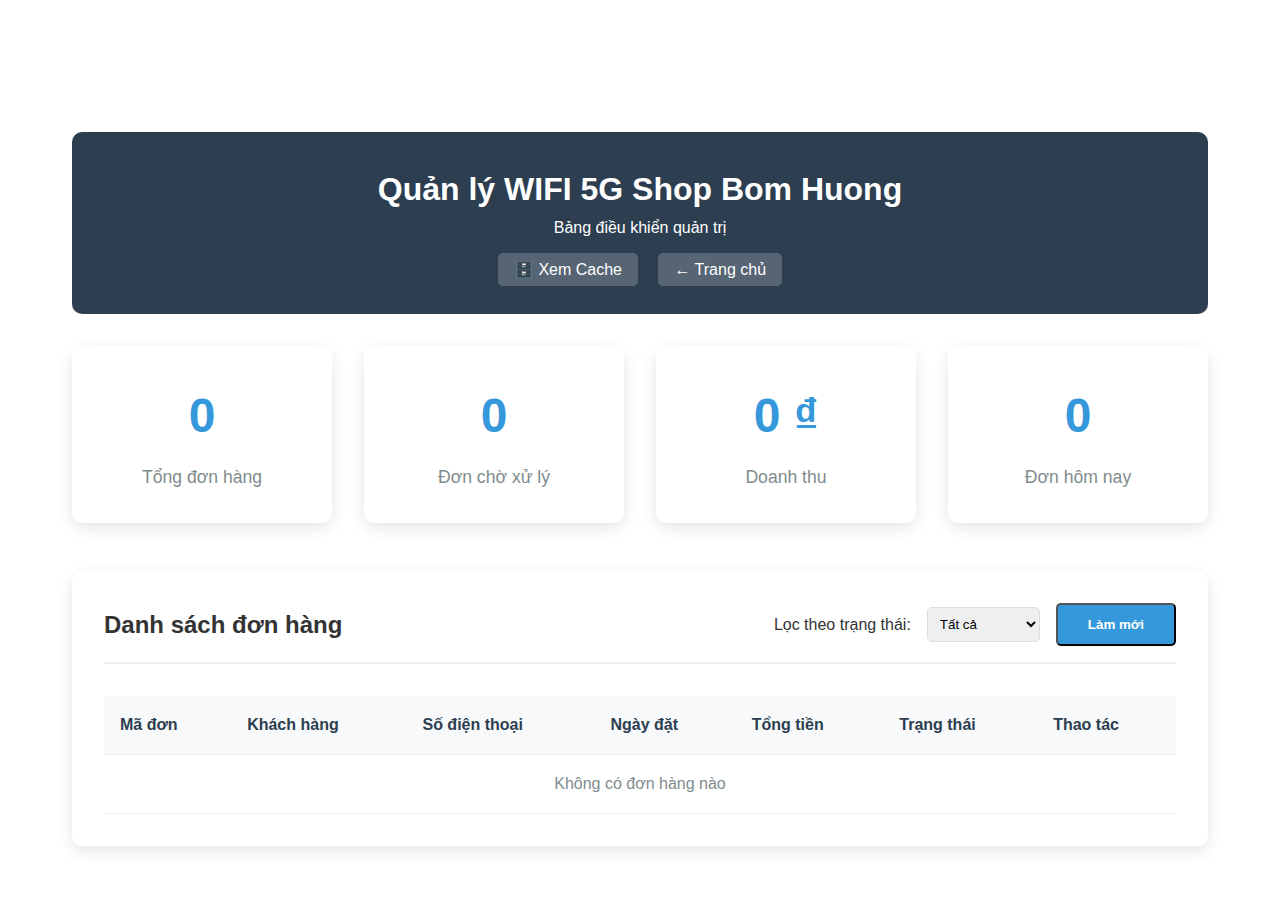
<file: admin.html>
<!DOCTYPE html>
<html lang="vi">
<head>
    <meta charset="UTF-8">
    <meta name="viewport" content="width=device-width, initial-scale=1.0">
    <title>Quản lý đơn hàng - WIFI 5G Shop Bom Huong</title>
    <link rel="stylesheet" href="css/style.css">
    <style>
        .admin-container {
            max-width: 1200px;
            margin: 100px auto 20px;
            padding: 2rem;
        }
        
        .admin-header {
            background: #2c3e50;
            color: white;
            padding: 2rem;
            border-radius: 10px;
            margin-bottom: 2rem;
            text-align: center;
        }
        
        .stats-grid {
            display: grid;
            grid-template-columns: repeat(auto-fit, minmax(250px, 1fr));
            gap: 2rem;
            margin-bottom: 3rem;
        }
        
        .stat-card {
            background: white;
            padding: 2rem;
            border-radius: 10px;
            box-shadow: 0 5px 15px rgba(0,0,0,0.1);
            text-align: center;
        }
        
        .stat-number {
            font-size: 3rem;
            font-weight: bold;
            color: #3498db;
            margin-bottom: 0.5rem;
        }
        
        .stat-label {
            color: #7f8c8d;
            font-size: 1.1rem;
        }
        
        .orders-section {
            background: white;
            border-radius: 10px;
            padding: 2rem;
            box-shadow: 0 5px 15px rgba(0,0,0,0.1);
        }
        
        .orders-header {
            display: flex;
            justify-content: space-between;
            align-items: center;
            margin-bottom: 2rem;
            border-bottom: 2px solid #ecf0f1;
            padding-bottom: 1rem;
        }
        
        .filter-controls {
            display: flex;
            gap: 1rem;
            align-items: center;
        }
        
        .filter-select {
            padding: 0.5rem;
            border: 1px solid #ddd;
            border-radius: 5px;
        }
        
        .orders-table {
            width: 100%;
            border-collapse: collapse;
            margin-top: 1rem;
        }
        
        .orders-table th,
        .orders-table td {
            padding: 1rem;
            text-align: left;
            border-bottom: 1px solid #ecf0f1;
        }
        
        .orders-table th {
            background: #f8f9fa;
            font-weight: bold;
            color: #2c3e50;
        }
        
        .status-badge {
            padding: 0.3rem 0.8rem;
            border-radius: 20px;
            font-size: 0.9rem;
            font-weight: bold;
        }
        
        .status-pending {
            background: #fff3cd;
            color: #856404;
        }
        
        .status-confirmed {
            background: #d4edda;
            color: #155724;
        }
        
        .status-shipped {
            background: #cce5ff;
            color: #004085;
        }
        
        .status-delivered {
            background: #d1ecf1;
            color: #0c5460;
        }
        
        .action-buttons {
            display: flex;
            gap: 0.5rem;
        }
        
        .btn-small {
            padding: 0.3rem 0.8rem;
            font-size: 0.9rem;
            border: none;
            border-radius: 3px;
            cursor: pointer;
            text-decoration: none;
            display: inline-block;
        }
        
        .btn-view {
            background: #3498db;
            color: white;
        }
        
        .btn-update {
            background: #f39c12;
            color: white;
        }
        
        .order-detail-modal .modal-content {
            max-width: 800px;
        }
        
        .order-items {
            margin: 1rem 0;
        }
        
        .order-item {
            display: flex;
            justify-content: space-between;
            padding: 0.5rem 0;
            border-bottom: 1px solid #ecf0f1;
        }
        
        .customer-info {
            background: #f8f9fa;
            padding: 1rem;
            border-radius: 5px;
            margin: 1rem 0;
        }
        
        .update-status-form {
            margin-top: 2rem;
            padding-top: 2rem;
            border-top: 2px solid #ecf0f1;
        }
    </style>
</head>
<body>
    <div class="admin-container">
        <div class="admin-header">
            <h1>Quản lý WIFI 5G Shop Bom Huong</h1>
            <p>Bảng điều khiển quản trị</p>
            <div style="margin-top: 1rem;">
                <a href="cache.html" style="color: white; text-decoration: none; background: rgba(255,255,255,0.2); padding: 0.5rem 1rem; border-radius: 5px; margin-right: 1rem;">🗄️ Xem Cache</a>
                <a href="index.html" style="color: white; text-decoration: none; background: rgba(255,255,255,0.2); padding: 0.5rem 1rem; border-radius: 5px;">← Trang chủ</a>
            </div>
        </div>

        <div class="stats-grid">
            <div class="stat-card">
                <div class="stat-number" id="total-orders">0</div>
                <div class="stat-label">Tổng đơn hàng</div>
            </div>
            <div class="stat-card">
                <div class="stat-number" id="pending-orders">0</div>
                <div class="stat-label">Đơn chờ xử lý</div>
            </div>
            <div class="stat-card">
                <div class="stat-number" id="total-revenue">0đ</div>
                <div class="stat-label">Doanh thu</div>
            </div>
            <div class="stat-card">
                <div class="stat-number" id="today-orders">0</div>
                <div class="stat-label">Đơn hôm nay</div>
            </div>
        </div>

        <div class="orders-section">
            <div class="orders-header">
                <h2>Danh sách đơn hàng</h2>
                <div class="filter-controls">
                    <label>Lọc theo trạng thái:</label>
                    <select class="filter-select" id="status-filter">
                        <option value="all">Tất cả</option>
                        <option value="pending">Chờ xử lý</option>
                        <option value="confirmed">Đã xác nhận</option>
                        <option value="shipped">Đang giao</option>
                        <option value="delivered">Đã giao</option>
                    </select>
                    <button class="btn-primary" onclick="refreshOrders()">Làm mới</button>
                </div>
            </div>

            <table class="orders-table">
                <thead>
                    <tr>
                        <th>Mã đơn</th>
                        <th>Khách hàng</th>
                        <th>Số điện thoại</th>
                        <th>Ngày đặt</th>
                        <th>Tổng tiền</th>
                        <th>Trạng thái</th>
                        <th>Thao tác</th>
                    </tr>
                </thead>
                <tbody id="orders-list">
                    <!-- Orders will be loaded here -->
                </tbody>
            </table>
        </div>
    </div>

    <!-- Order Detail Modal -->
    <div id="order-detail-modal" class="modal order-detail-modal">
        <div class="modal-content">
            <span class="close">&times;</span>
            <h2>Chi tiết đơn hàng</h2>
            <div id="order-detail-content">
                <!-- Order details will be loaded here -->
            </div>
        </div>
    </div>

    <script>
        let orders = [];
        
        // Initialize admin panel
        document.addEventListener('DOMContentLoaded', function() {
            loadOrders();
            updateStats();
            setupEventListeners();
        });

        function setupEventListeners() {
            // Status filter
            document.getElementById('status-filter').addEventListener('change', function() {
                displayOrders(this.value);
            });

            // Modal close
            document.querySelector('#order-detail-modal .close').addEventListener('click', function() {
                document.getElementById('order-detail-modal').style.display = 'none';
            });

            // Close modal when clicking outside
            window.addEventListener('click', function(e) {
                const modal = document.getElementById('order-detail-modal');
                if (e.target === modal) {
                    modal.style.display = 'none';
                }
            });
        }

        function loadOrders() {
            orders = JSON.parse(localStorage.getItem('orders')) || [];
            displayOrders('all');
        }

        function displayOrders(filter = 'all') {
            const ordersList = document.getElementById('orders-list');
            
            let filteredOrders = orders;
            if (filter !== 'all') {
                filteredOrders = orders.filter(order => order.status === filter);
            }

            if (filteredOrders.length === 0) {
                ordersList.innerHTML = '<tr><td colspan="7" style="text-align: center; color: #7f8c8d;">Không có đơn hàng nào</td></tr>';
                return;
            }

            ordersList.innerHTML = filteredOrders.map(order => `
                <tr>
                    <td><strong>${order.id}</strong></td>
                    <td>${order.customer.name}</td>
                    <td>${order.customer.phone}</td>
                    <td>${formatDate(order.date)}</td>
                    <td>${formatPrice(order.total)}</td>
                    <td><span class="status-badge status-${order.status}">${getStatusText(order.status)}</span></td>
                    <td>
                        <div class="action-buttons">
                            <button class="btn-small btn-view" onclick="viewOrder('${order.id}')">Xem</button>
                            <button class="btn-small btn-update" onclick="updateOrderStatus('${order.id}')">Cập nhật</button>
                        </div>
                    </td>
                </tr>
            `).join('');
        }

        function updateStats() {
            const totalOrders = orders.length;
            const pendingOrders = orders.filter(o => o.status === 'pending').length;
            const totalRevenue = orders.reduce((sum, order) => sum + order.total, 0);
            
            const today = new Date().toDateString();
            const todayOrders = orders.filter(order => 
                new Date(order.date).toDateString() === today
            ).length;

            document.getElementById('total-orders').textContent = totalOrders;
            document.getElementById('pending-orders').textContent = pendingOrders;
            document.getElementById('total-revenue').textContent = formatPrice(totalRevenue);
            document.getElementById('today-orders').textContent = todayOrders;
        }

        function viewOrder(orderId) {
            const order = orders.find(o => o.id === orderId);
            if (!order) return;

            const orderDetailContent = document.getElementById('order-detail-content');
            orderDetailContent.innerHTML = `
                <div class="customer-info">
                    <h3>Thông tin khách hàng</h3>
                    <p><strong>Tên:</strong> ${order.customer.name}</p>
                    <p><strong>Điện thoại:</strong> ${order.customer.phone}</p>
                    <p><strong>Email:</strong> ${order.customer.email}</p>
                    <p><strong>Địa chỉ:</strong> ${order.customer.address}</p>
                    ${order.customer.notes ? `<p><strong>Ghi chú:</strong> ${order.customer.notes}</p>` : ''}
                </div>

                <h3>Sản phẩm đặt hàng</h3>
                <div class="order-items">
                    ${order.items.map(item => `
                        <div class="order-item">
                            <span>${item.name} x${item.quantity}</span>
                            <span>${formatPrice(item.price * item.quantity)}</span>
                        </div>
                    `).join('')}
                </div>

                <div style="text-align: right; font-size: 1.2rem; font-weight: bold; margin-top: 1rem;">
                    <strong>Tổng cộng: ${formatPrice(order.total)}</strong>
                </div>

                <div class="update-status-form">
                    <h3>Cập nhật trạng thái đơn hàng</h3>
                    <select id="new-status-${orderId}" class="filter-select">
                        <option value="pending" ${order.status === 'pending' ? 'selected' : ''}>Chờ xử lý</option>
                        <option value="confirmed" ${order.status === 'confirmed' ? 'selected' : ''}>Đã xác nhận</option>
                        <option value="shipped" ${order.status === 'shipped' ? 'selected' : ''}>Đang giao</option>
                        <option value="delivered" ${order.status === 'delivered' ? 'selected' : ''}>Đã giao</option>
                    </select>
                    <button class="btn-primary" onclick="saveOrderStatus('${orderId}')" style="margin-left: 1rem;">Lưu thay đổi</button>
                </div>
            `;

            document.getElementById('order-detail-modal').style.display = 'block';
        }

        function updateOrderStatus(orderId) {
            viewOrder(orderId);
        }

        function saveOrderStatus(orderId) {
            const newStatus = document.getElementById(`new-status-${orderId}`).value;
            const orderIndex = orders.findIndex(o => o.id === orderId);
            
            if (orderIndex !== -1) {
                orders[orderIndex].status = newStatus;
                localStorage.setItem('orders', JSON.stringify(orders));
                
                displayOrders(document.getElementById('status-filter').value);
                updateStats();
                
                document.getElementById('order-detail-modal').style.display = 'none';
                alert('Đã cập nhật trạng thái đơn hàng thành công!');
            }
        }

        function refreshOrders() {
            loadOrders();
            updateStats();
            alert('Đã làm mới dữ liệu!');
        }

        function getStatusText(status) {
            const statusMap = {
                'pending': 'Chờ xử lý',
                'confirmed': 'Đã xác nhận',
                'shipped': 'Đang giao',
                'delivered': 'Đã giao'
            };
            return statusMap[status] || status;
        }

        function formatDate(dateString) {
            const date = new Date(dateString);
            return date.toLocaleDateString('vi-VN') + ' ' + date.toLocaleTimeString('vi-VN');
        }

        function formatPrice(price) {
            return new Intl.NumberFormat('vi-VN', {
                style: 'currency',
                currency: 'VND'
            }).format(price);
        }
    </script>
</body>
</html>
</file>
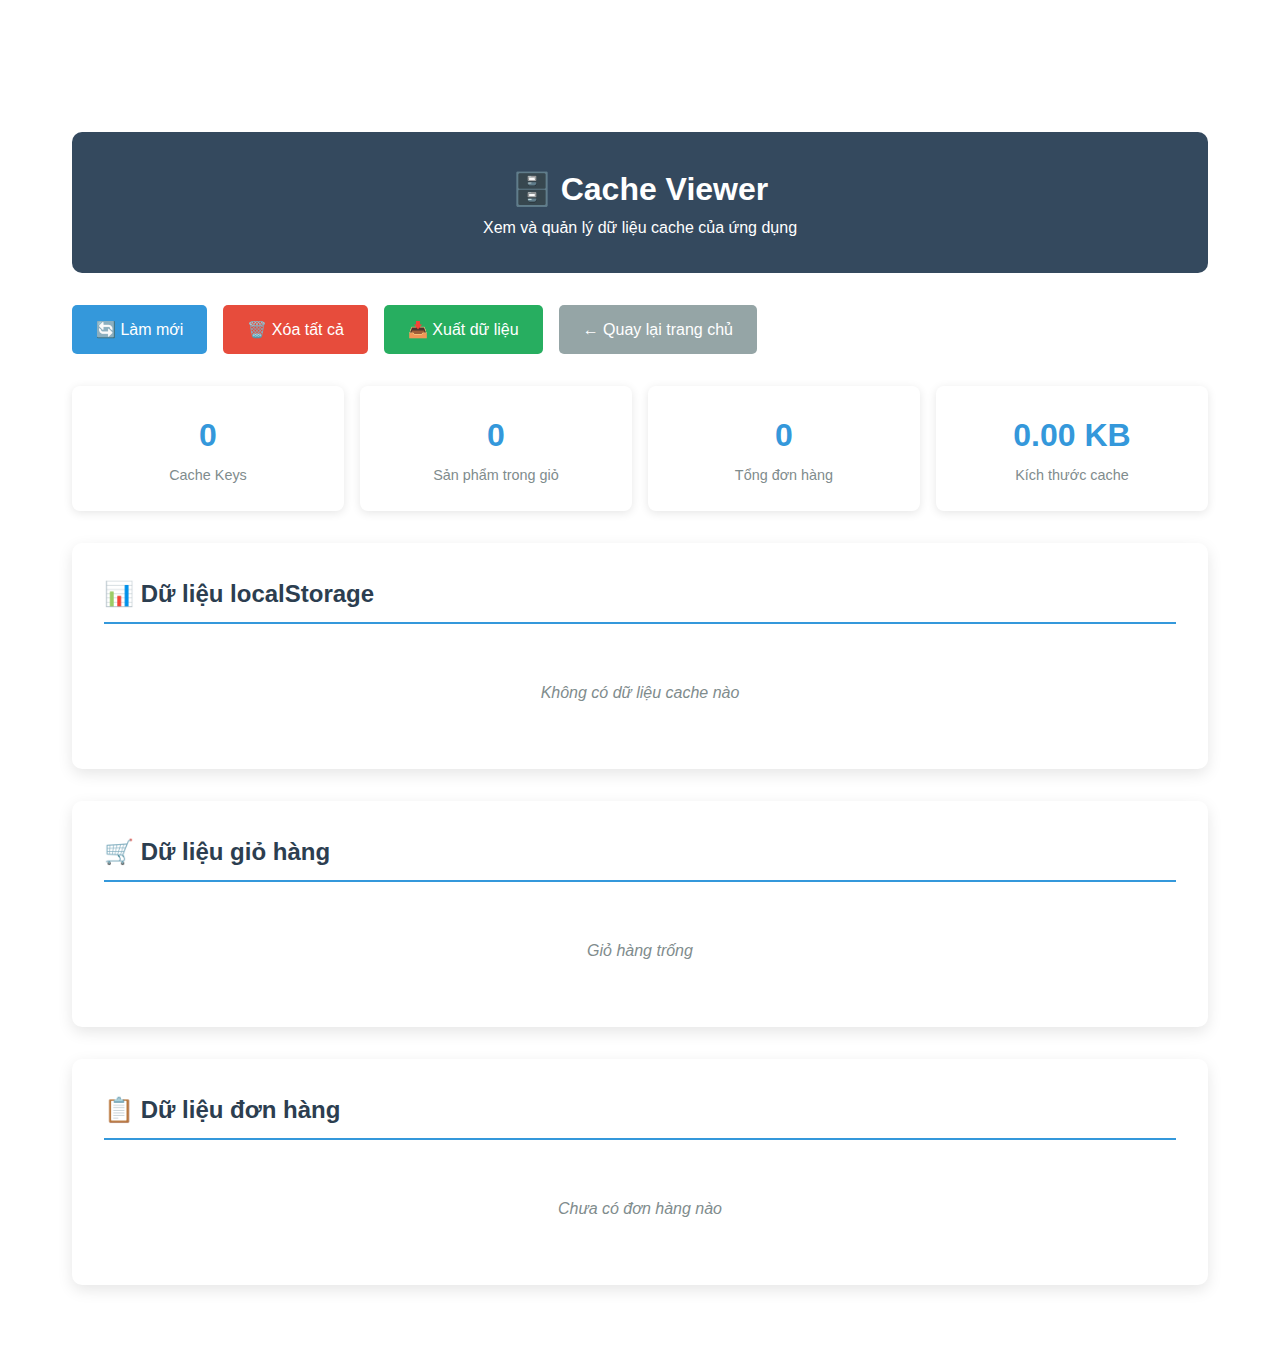
<file: cache.html>
<!DOCTYPE html>
<html lang="vi">
<head>
    <meta charset="UTF-8">
    <meta name="viewport" content="width=device-width, initial-scale=1.0">
    <title>Cache Viewer - WIFI 5G Shop Bom Huong</title>
    <link rel="stylesheet" href="css/style.css">
    <style>
        .cache-container {
            max-width: 1200px;
            margin: 100px auto 20px;
            padding: 2rem;
        }

        .cache-header {
            background: #34495e;
            color: white;
            padding: 2rem;
            border-radius: 10px;
            margin-bottom: 2rem;
            text-align: center;
        }

        .cache-section {
            background: white;
            border-radius: 10px;
            padding: 2rem;
            margin-bottom: 2rem;
            box-shadow: 0 5px 15px rgba(0,0,0,0.1);
        }

        .cache-section h2 {
            color: #2c3e50;
            border-bottom: 2px solid #3498db;
            padding-bottom: 0.5rem;
            margin-bottom: 1.5rem;
        }

        .cache-item {
            background: #f8f9fa;
            border: 1px solid #e9ecef;
            border-radius: 5px;
            padding: 1rem;
            margin-bottom: 1rem;
        }

        .cache-key {
            font-weight: bold;
            color: #3498db;
            margin-bottom: 0.5rem;
        }

        .cache-value {
            background: #ffffff;
            border: 1px solid #dee2e6;
            border-radius: 3px;
            padding: 1rem;
            font-family: 'Courier New', monospace;
            font-size: 0.9rem;
            max-height: 300px;
            overflow-y: auto;
            white-space: pre-wrap;
            word-break: break-all;
        }

        .cache-controls {
            display: flex;
            gap: 1rem;
            margin-bottom: 2rem;
            flex-wrap: wrap;
        }

        .btn-cache {
            padding: 0.75rem 1.5rem;
            border: none;
            border-radius: 5px;
            cursor: pointer;
            font-size: 1rem;
            text-decoration: none;
            display: inline-block;
            text-align: center;
        }

        .btn-refresh {
            background: #3498db;
            color: white;
        }

        .btn-clear {
            background: #e74c3c;
            color: white;
        }

        .btn-export {
            background: #27ae60;
            color: white;
        }

        .btn-back {
            background: #95a5a6;
            color: white;
        }

        .btn-cache:hover {
            opacity: 0.8;
            transform: translateY(-2px);
        }

        .cache-stats {
            display: grid;
            grid-template-columns: repeat(auto-fit, minmax(200px, 1fr));
            gap: 1rem;
            margin-bottom: 2rem;
        }

        .stat-card {
            background: white;
            padding: 1.5rem;
            border-radius: 8px;
            box-shadow: 0 2px 10px rgba(0,0,0,0.1);
            text-align: center;
        }

        .stat-number {
            font-size: 2rem;
            font-weight: bold;
            color: #3498db;
            display: block;
        }

        .stat-label {
            color: #7f8c8d;
            font-size: 0.9rem;
        }

        .empty-cache {
            text-align: center;
            color: #7f8c8d;
            font-style: italic;
            padding: 2rem;
        }

        .json-formatted {
            color: #2c3e50;
        }

        .json-key {
            color: #e74c3c;
            font-weight: bold;
        }

        .json-string {
            color: #27ae60;
        }

        .json-number {
            color: #f39c12;
        }

        .json-boolean {
            color: #9b59b6;
        }

        .json-null {
            color: #95a5a6;
        }
    </style>
</head>
<body>
    <div class="cache-container">
        <div class="cache-header">
            <h1>🗄️ Cache Viewer</h1>
            <p>Xem và quản lý dữ liệu cache của ứng dụng</p>
        </div>

        <div class="cache-controls">
            <button class="btn-cache btn-refresh" onclick="refreshCache()">🔄 Làm mới</button>
            <button class="btn-cache btn-clear" onclick="clearAllCache()">🗑️ Xóa tất cả</button>
            <button class="btn-cache btn-export" onclick="exportCache()">📥 Xuất dữ liệu</button>
            <a href="index.html" class="btn-cache btn-back">← Quay lại trang chủ</a>
        </div>

        <div class="cache-stats" id="cache-stats">
            <!-- Stats will be loaded here -->
        </div>

        <div class="cache-section">
            <h2>📊 Dữ liệu localStorage</h2>
            <div id="cache-data">
                <!-- Cache data will be loaded here -->
            </div>
        </div>

        <div class="cache-section">
            <h2>🛒 Dữ liệu giỏ hàng</h2>
            <div id="cart-data">
                <!-- Cart data will be loaded here -->
            </div>
        </div>

        <div class="cache-section">
            <h2>📋 Dữ liệu đơn hàng</h2>
            <div id="orders-data">
                <!-- Orders data will be loaded here -->
            </div>
        </div>
    </div>

    <script>
        // Initialize cache viewer
        document.addEventListener('DOMContentLoaded', function() {
            loadCacheData();
        });

        // Load and display cache data
        function loadCacheData() {
            displayStats();
            displayAllLocalStorage();
            displayCartData();
            displayOrdersData();
        }

        // Display cache statistics
        function displayStats() {
            const cartItems = JSON.parse(localStorage.getItem('cart')) || [];
            const orders = JSON.parse(localStorage.getItem('orders')) || [];

            const totalCartItems = cartItems.reduce((sum, item) => sum + item.quantity, 0);
            const totalCacheSize = JSON.stringify(localStorage).length;
            const cacheKeys = Object.keys(localStorage).length;

            document.getElementById('cache-stats').innerHTML = `
                <div class="stat-card">
                    <span class="stat-number">${cacheKeys}</span>
                    <span class="stat-label">Cache Keys</span>
                </div>
                <div class="stat-card">
                    <span class="stat-number">${totalCartItems}</span>
                    <span class="stat-label">Sản phẩm trong giỏ</span>
                </div>
                <div class="stat-card">
                    <span class="stat-number">${orders.length}</span>
                    <span class="stat-label">Tổng đơn hàng</span>
                </div>
                <div class="stat-card">
                    <span class="stat-number">${(totalCacheSize / 1024).toFixed(2)} KB</span>
                    <span class="stat-label">Kích thước cache</span>
                </div>
            `;
        }

        // Display all localStorage data
        function displayAllLocalStorage() {
            const cacheDataDiv = document.getElementById('cache-data');

            if (localStorage.length === 0) {
                cacheDataDiv.innerHTML = '<div class="empty-cache">Không có dữ liệu cache nào</div>';
                return;
            }

            let html = '';
            for (let i = 0; i < localStorage.length; i++) {
                const key = localStorage.key(i);
                const value = localStorage.getItem(key);

                html += `
                    <div class="cache-item">
                        <div class="cache-key">🔑 ${key}</div>
                        <div class="cache-value">${formatJSON(value)}</div>
                        <button class="btn-cache btn-clear" style="margin-top: 1rem; padding: 0.5rem 1rem;" onclick="deleteCacheItem('${key}')">
                            🗑️ Xóa
                        </button>
                    </div>
                `;
            }

            cacheDataDiv.innerHTML = html;
        }

        // Display cart data
        function displayCartData() {
            const cartDataDiv = document.getElementById('cart-data');
            const cartData = JSON.parse(localStorage.getItem('cart')) || [];

            if (cartData.length === 0) {
                cartDataDiv.innerHTML = '<div class="empty-cache">Giỏ hàng trống</div>';
                return;
            }

            let html = '<div class="cache-item">';
            html += '<div class="cache-key">🛒 Sản phẩm trong giỏ hàng</div>';
            html += '<div class="cache-value">';

            cartData.forEach((item, index) => {
                html += `
                    <div style="margin-bottom: 1rem; padding: 1rem; background: #ecf0f1; border-radius: 5px;">
                        <strong>${item.name}</strong><br>
                        Giá: ${formatPrice(item.price)}<br>
                        Số lượng: ${item.quantity}<br>
                        Tổng: ${formatPrice(item.price * item.quantity)}
                    </div>
                `;
            });

            html += '</div></div>';
            cartDataDiv.innerHTML = html;
        }

        // Display orders data
        function displayOrdersData() {
            const ordersDataDiv = document.getElementById('orders-data');
            const ordersData = JSON.parse(localStorage.getItem('orders')) || [];

            if (ordersData.length === 0) {
                ordersDataDiv.innerHTML = '<div class="empty-cache">Chưa có đơn hàng nào</div>';
                return;
            }

            let html = '';
            ordersData.forEach((order, index) => {
                html += `
                    <div class="cache-item">
                        <div class="cache-key">📋 Đơn hàng #${order.id}</div>
                        <div class="cache-value">
                            <div style="margin-bottom: 1rem;">
                                <strong>Khách hàng:</strong> ${order.customer.name}<br>
                                <strong>Điện thoại:</strong> ${order.customer.phone}<br>
                                <strong>Email:</strong> ${order.customer.email}<br>
                                <strong>Địa chỉ:</strong> ${order.customer.address}<br>
                                <strong>Ngày đặt:</strong> ${formatDate(order.date)}<br>
                                <strong>Trạng thái:</strong> ${getStatusText(order.status)}<br>
                                <strong>Tổng tiền:</strong> ${formatPrice(order.total)}
                            </div>
                            <div>
                                <strong>Sản phẩm:</strong>
                                <ul style="margin: 0.5rem 0;">
                                    ${order.items.map(item => `
                                        <li>${item.name} x${item.quantity} = ${formatPrice(item.price * item.quantity)}</li>
                                    `).join('')}
                                </ul>
                            </div>
                        </div>
                    </div>
                `;
            });

            ordersDataDiv.innerHTML = html;
        }

        // Format JSON for display
        function formatJSON(jsonString) {
            try {
                const parsed = JSON.parse(jsonString);
                return syntaxHighlight(JSON.stringify(parsed, null, 2));
            } catch (e) {
                return jsonString;
            }
        }

        // Syntax highlighting for JSON
        function syntaxHighlight(json) {
            json = json.replace(/&/g, '&amp;').replace(/</g, '&lt;').replace(/>/g, '&gt;');
            return json.replace(/("(\\u[a-zA-Z0-9]{4}|\\[^u]|[^\\"])*"(\s*:)?|\b(true|false|null)\b|-?\d+(?:\.\d*)?(?:[eE][+\-]?\d+)?)/g, function (match) {
                var cls = 'json-number';
                if (/^"/.test(match)) {
                    if (/:$/.test(match)) {
                        cls = 'json-key';
                    } else {
                        cls = 'json-string';
                    }
                } else if (/true|false/.test(match)) {
                    cls = 'json-boolean';
                } else if (/null/.test(match)) {
                    cls = 'json-null';
                }
                return '<span class="' + cls + '">' + match + '</span>';
            });
        }

        // Delete specific cache item
        function deleteCacheItem(key) {
            if (confirm(`Bạn có chắc chắn muốn xóa cache "${key}"?`)) {
                localStorage.removeItem(key);
                loadCacheData();
                showNotification(`Đã xóa cache "${key}"`);
            }
        }

        // Clear all cache
        function clearAllCache() {
            if (confirm('Bạn có chắc chắn muốn xóa tất cả dữ liệu cache? Hành động này không thể hoàn tác!')) {
                localStorage.clear();
                loadCacheData();
                showNotification('Đã xóa tất cả dữ liệu cache');
            }
        }

        // Refresh cache data
        function refreshCache() {
            loadCacheData();
            showNotification('Đã làm mới dữ liệu cache');
        }

        // Export cache data
        function exportCache() {
            const cacheData = {};
            for (let i = 0; i < localStorage.length; i++) {
                const key = localStorage.key(i);
                const value = localStorage.getItem(key);
                try {
                    cacheData[key] = JSON.parse(value);
                } catch (e) {
                    cacheData[key] = value;
                }
            }

            const dataStr = JSON.stringify(cacheData, null, 2);
            const dataBlob = new Blob([dataStr], {type: 'application/json'});
            const url = URL.createObjectURL(dataBlob);

            const link = document.createElement('a');
            link.href = url;
            link.download = `bomhuong5g-cache-${new Date().toISOString().slice(0, 10)}.json`;
            link.click();

            URL.revokeObjectURL(url);
            showNotification('Đã xuất dữ liệu cache');
        }

        // Helper functions
        function formatPrice(price) {
            return new Intl.NumberFormat('vi-VN', {
                style: 'currency',
                currency: 'VND'
            }).format(price);
        }

        function formatDate(dateString) {
            const date = new Date(dateString);
            return date.toLocaleDateString('vi-VN') + ' ' + date.toLocaleTimeString('vi-VN');
        }

        function getStatusText(status) {
            const statusMap = {
                'pending': 'Chờ xử lý',
                'confirmed': 'Đã xác nhận',
                'shipped': 'Đang giao',
                'delivered': 'Đã giao'
            };
            return statusMap[status] || status;
        }

        // Show notification
        function showNotification(message) {
            const notification = document.createElement('div');
            notification.textContent = message;
            notification.style.cssText = `
                position: fixed;
                top: 20px;
                right: 20px;
                background: #27ae60;
                color: white;
                padding: 1rem 2rem;
                border-radius: 5px;
                z-index: 3000;
                animation: slideIn 0.3s ease-out;
            `;

            document.body.appendChild(notification);

            setTimeout(() => {
                notification.style.animation = 'slideOut 0.3s ease-out';
                setTimeout(() => {
                    notification.remove();
                }, 300);
            }, 3000);
        }

        // Add CSS for animations
        const style = document.createElement('style');
        style.textContent = `
            @keyframes slideIn {
                from { transform: translateX(100%); opacity: 0; }
                to { transform: translateX(0); opacity: 1; }
            }

            @keyframes slideOut {
                from { transform: translateX(0); opacity: 1; }
                to { transform: translateX(100%); opacity: 0; }
            }
        `;
        document.head.appendChild(style);
    </script>
</body>
</html>
</file>
<file: css/style.css>
* {
    margin: 0;
    padding: 0;
    box-sizing: border-box;
}

body {
    font-family: 'Segoe UI', Tahoma, Geneva, Verdana, sans-serif;
    line-height: 1.6;
    color: #333;
}

.container {
    max-width: 1200px;
    margin: 0 auto;
    padding: 0 20px;
}

/* Header & Navigation */
.navbar {
    background: #2c3e50;
    padding: 1rem 0;
    position: fixed;
    top: 0;
    width: 100%;
    z-index: 1000;
    box-shadow: 0 2px 5px rgba(0,0,0,0.1);
}

.navbar .container {
    display: flex;
    justify-content: space-between;
    align-items: center;
}

.nav-brand h1 {
    color: #3498db;
    font-size: 1.8rem;
}

.nav-menu {
    display: flex;
    list-style: none;
    gap: 2rem;
}

.nav-menu a {
    color: #ecf0f1;
    text-decoration: none;
    font-weight: 500;
    transition: color 0.3s;
}

.nav-menu a:hover {
    color: #3498db;
}

.cart-btn {
    background: #e74c3c;
    padding: 0.5rem 1rem;
    border-radius: 5px;
}

/* Hero Section */
.hero {
    background: linear-gradient(135deg, #667eea 0%, #764ba2 100%);
    color: white;
    text-align: center;
    padding: 150px 0 100px;
    margin-top: 80px;
}

.hero h2 {
    font-size: 3rem;
    margin-bottom: 1rem;
}

.hero p {
    font-size: 1.2rem;
    margin-bottom: 2rem;
    opacity: 0.9;
}

.btn-primary {
    background: #3498db;
    color: white;
    padding: 12px 30px;
    text-decoration: none;
    border-radius: 5px;
    display: inline-block;
    font-weight: bold;
    transition: background 0.3s;
}

.btn-primary:hover {
    background: #2980b9;
}

/* Products Section */
.products {
    padding: 80px 0;
    background: #f8f9fa;
}

.products h2 {
    text-align: center;
    font-size: 2.5rem;
    margin-bottom: 3rem;
    color: #2c3e50;
}

.product-grid {
    display: grid;
    grid-template-columns: repeat(auto-fit, minmax(350px, 1fr));
    gap: 2rem;
    margin-top: 2rem;
}

.product-card {
    background: white;
    border-radius: 10px;
    padding: 2rem;
    box-shadow: 0 5px 15px rgba(0,0,0,0.1);
    transition: transform 0.3s, box-shadow 0.3s;
    text-align: center;
}

.product-card:hover {
    transform: translateY(-5px);
    box-shadow: 0 10px 25px rgba(0,0,0,0.15);
}

.product-card img {
    width: 100%;
    height: 200px;
    object-fit: cover;
    border-radius: 8px;
    margin-bottom: 1rem;
    background: #ecf0f1;
}

.product-card h3 {
    font-size: 1.5rem;
    margin-bottom: 1rem;
    color: #2c3e50;
}

.price {
    font-size: 1.5rem;
    font-weight: bold;
    color: #e74c3c;
    margin-bottom: 1rem;
}

.product-price {
    display: flex;
    align-items: center;
    gap: 10px;
    margin-bottom: 15px;
    flex-wrap: wrap;
    justify-content: center;
}

.current-price {
    font-size: 1.8rem;
    font-weight: bold;
    color: #e74c3c;
}

.old-price {
    font-size: 1.2rem;
    color: #999;
    text-decoration: line-through;
}

.discount {
    background: #ffe0e0;
    color: #e74c3c;
    padding: 2px 8px;
    border-radius: 8px;
    font-size: 0.8rem;
    font-weight: bold;
}

.features {
    list-style: none;
    margin-bottom: 2rem;
    text-align: left;
}

.features li {
    padding: 0.5rem 0;
    border-bottom: 1px solid #ecf0f1;
    position: relative;
    padding-left: 20px;
}

.features li:before {
    content: "✓";
    color: #27ae60;
    font-weight: bold;
    position: absolute;
    left: 0;
}

.btn-add-cart {
    background: #27ae60;
    color: white;
    border: none;
    padding: 12px 25px;
    border-radius: 5px;
    cursor: pointer;
    font-size: 1rem;
    font-weight: bold;
    transition: background 0.3s;
    width: 100%;
}

.btn-add-cart:hover {
    background: #219a52;
}

/* About Section */
.about {
    padding: 80px 0;
    background: white;
}

.about h2 {
    text-align: center;
    font-size: 2.5rem;
    margin-bottom: 2rem;
    color: #2c3e50;
}

.about p {
    text-align: center;
    font-size: 1.1rem;
    margin-bottom: 3rem;
    color: #7f8c8d;
}

.features-grid {
    display: grid;
    grid-template-columns: repeat(auto-fit, minmax(250px, 1fr));
    gap: 2rem;
}

.feature {
    text-align: center;
    padding: 2rem;
}

.feature h3 {
    font-size: 1.3rem;
    margin-bottom: 1rem;
    color: #3498db;
}

/* Contact Section */
.contact {
    padding: 80px 0;
    background: #2c3e50;
    color: white;
}

.contact h2 {
    text-align: center;
    font-size: 2.5rem;
    margin-bottom: 3rem;
}

.contact-info {
    display: grid;
    grid-template-columns: repeat(auto-fit, minmax(250px, 1fr));
    gap: 2rem;
    text-align: center;
}

.contact-info h3 {
    color: #3498db;
    margin-bottom: 1rem;
}

/* Modal */
.modal {
    display: none;
    position: fixed;
    z-index: 2000;
    left: 0;
    top: 0;
    width: 100%;
    height: 100%;
    background-color: rgba(0,0,0,0.5);
}

.modal-content {
    background-color: white;
    margin: 5% auto;
    padding: 2rem;
    border-radius: 10px;
    width: 80%;
    max-width: 600px;
    position: relative;
}

.close {
    color: #aaa;
    float: right;
    font-size: 28px;
    font-weight: bold;
    cursor: pointer;
    position: absolute;
    right: 20px;
    top: 15px;
}

.close:hover {
    color: #000;
}

.cart-item {
    display: flex;
    justify-content: space-between;
    align-items: center;
    padding: 1rem;
    border-bottom: 1px solid #ecf0f1;
}

.cart-total {
    text-align: right;
    padding: 1rem;
    border-top: 2px solid #3498db;
    margin-top: 1rem;
}

.btn-checkout {
    background: #e74c3c;
    color: white;
    border: none;
    padding: 15px 30px;
    border-radius: 5px;
    cursor: pointer;
    font-size: 1.1rem;
    font-weight: bold;
    width: 100%;
    margin-top: 1rem;
    transition: background 0.3s;
}

.btn-checkout:hover {
    background: #c0392b;
}

/* Footer */
footer {
    background: #34495e;
    color: white;
    text-align: center;
    padding: 2rem 0;
}

/* Mobile Menu Toggle */
.mobile-menu-toggle {
    display: none;
    background: none;
    border: none;
    color: white;
    font-size: 1.5rem;
    cursor: pointer;
    padding: 5px;
}

.nav-menu.mobile-hidden {
    display: none;
}

/* Responsive Design */
@media (max-width: 768px) {
    .navbar .container {
        flex-direction: row;
        justify-content: space-between;
        align-items: center;
    }

    .mobile-menu-toggle {
        display: block;
    }

    .nav-menu {
        position: absolute;
        top: 100%;
        left: 0;
        width: 100%;
        background: #2c3e50;
        flex-direction: column;
        text-align: center;
        gap: 0;
        box-shadow: 0 2px 10px rgba(0,0,0,0.2);
        z-index: 1000;
    }

    .nav-menu li {
        border-bottom: 1px solid #34495e;
    }

    .nav-menu li:last-child {
        border-bottom: none;
    }

    .nav-menu a {
        display: block;
        padding: 1rem;
        border-bottom: 1px solid #34495e;
    }

    .nav-menu a:hover {
        background: #34495e;
    }

    .cart-btn {
        background: #e74c3c;
        margin: 0;
        border-radius: 0;
    }

    .hero {
        padding: 120px 0 80px;
        margin-top: 70px;
    }

    .hero h2 {
        font-size: 2rem;
    }

    .product-grid {
        grid-template-columns: 1fr;
    }

    .modal-content {
        width: 95%;
        margin: 10% auto;
    }
}

/* Animation */
@keyframes fadeIn {
    from { opacity: 0; transform: translateY(20px); }
    to { opacity: 1; transform: translateY(0); }
}

.product-card {
    animation: fadeIn 0.6s ease-out;
}

/* Scroll behavior */
html {
    scroll-behavior: smooth;
}

/* Chatbot Styles */
#chatbot-container {
    position: fixed;
    bottom: 20px;
    right: 20px;
    z-index: 1500;
    font-family: 'Segoe UI', Tahoma, Geneva, Verdana, sans-serif;
}

#chatbot-button {
    background: linear-gradient(135deg, #0084ff, #0066cc);
    color: white;
    border-radius: 50px;
    padding: 15px 25px;
    cursor: pointer;
    box-shadow: 0 4px 20px rgba(0, 132, 255, 0.3);
    display: flex;
    align-items: center;
    gap: 10px;
    font-weight: bold;
    font-size: 14px;
    transition: all 0.3s ease;
    animation: chatbotPulse 2s infinite;
}

#chatbot-button:hover {
    transform: translateY(-2px);
    box-shadow: 0 6px 25px rgba(0, 132, 255, 0.4);
}

@keyframes chatbotPulse {
    0%, 100% { transform: scale(1); }
    50% { transform: scale(1.05); }
}

#chatbot-icon {
    font-size: 20px;
}

#chatbot-window {
    position: absolute;
    bottom: 80px;
    right: 0;
    width: 350px;
    height: 500px;
    background: white;
    border-radius: 15px;
    box-shadow: 0 10px 40px rgba(0, 0, 0, 0.15);
    display: flex;
    flex-direction: column;
    overflow: hidden;
    transition: all 0.3s ease;
    transform-origin: bottom right;
}

.chatbot-hidden {
    opacity: 0;
    visibility: hidden;
    transform: scale(0.8);
}

#chatbot-header {
    background: linear-gradient(135deg, #0084ff, #0066cc);
    color: white;
    padding: 15px;
    display: flex;
    justify-content: space-between;
    align-items: center;
}

.chatbot-info {
    display: flex;
    align-items: center;
    gap: 10px;
}

.chatbot-avatar {
    width: 40px;
    height: 40px;
    border-radius: 50%;
    border: 2px solid white;
}

.chatbot-info h4 {
    margin: 0;
    font-size: 16px;
}

.chatbot-status {
    font-size: 12px;
    opacity: 0.8;
}

#chatbot-close {
    background: none;
    border: none;
    color: white;
    font-size: 24px;
    cursor: pointer;
    padding: 0;
    width: 30px;
    height: 30px;
    display: flex;
    align-items: center;
    justify-content: center;
    border-radius: 50%;
    transition: background 0.3s;
}

#chatbot-close:hover {
    background: rgba(255, 255, 255, 0.2);
}

#chatbot-messages {
    flex: 1;
    padding: 15px;
    overflow-y: auto;
    display: flex;
    flex-direction: column;
    gap: 15px;
    background: #f8f9fa;
}

.chatbot-message {
    display: flex;
    max-width: 80%;
}

.bot-message {
    align-self: flex-start;
}

.user-message {
    align-self: flex-end;
}

.message-content {
    background: white;
    padding: 12px 15px;
    border-radius: 15px;
    box-shadow: 0 2px 5px rgba(0, 0, 0, 0.1);
    position: relative;
}

.bot-message .message-content {
    background: #0084ff;
    color: white;
    border-bottom-left-radius: 5px;
}

.user-message .message-content {
    background: #e3f2fd;
    color: #333;
    border-bottom-right-radius: 5px;
}

.message-content p {
    margin: 0 0 8px 0;
    line-height: 1.4;
}

.message-content p:last-child {
    margin-bottom: 0;
}

.quick-options {
    display: flex;
    flex-direction: column;
    gap: 8px;
    margin-top: 10px;
}

.quick-options button {
    background: rgba(255, 255, 255, 0.2);
    border: 1px solid rgba(255, 255, 255, 0.3);
    color: white;
    padding: 8px 12px;
    border-radius: 20px;
    cursor: pointer;
    font-size: 13px;
    text-align: left;
    transition: all 0.3s;
}

.quick-options button:hover {
    background: rgba(255, 255, 255, 0.3);
    transform: translateX(5px);
}

#chatbot-input-area {
    padding: 15px;
    background: white;
    border-top: 1px solid #eee;
    display: flex;
    gap: 10px;
    align-items: center;
}

#chatbot-input {
    flex: 1;
    border: 1px solid #ddd;
    border-radius: 25px;
    padding: 12px 15px;
    font-size: 14px;
    outline: none;
    transition: border-color 0.3s;
}

#chatbot-input:focus {
    border-color: #0084ff;
}

#chatbot-send {
    background: #0084ff;
    border: none;
    border-radius: 50%;
    width: 40px;
    height: 40px;
    display: flex;
    align-items: center;
    justify-content: center;
    cursor: pointer;
    transition: all 0.3s;
}

#chatbot-send:hover {
    background: #0066cc;
    transform: scale(1.1);
}

#chatbot-send span {
    font-size: 16px;
}

/* Responsive chatbot */
@media (max-width: 768px) {
    #chatbot-window {
        width: 300px;
        height: 450px;
        bottom: 70px;
        right: 10px;
    }

    #chatbot-button {
        padding: 12px 20px;
        font-size: 13px;
    }

    #chatbot-text {
        display: none;
    }
}
</file>
